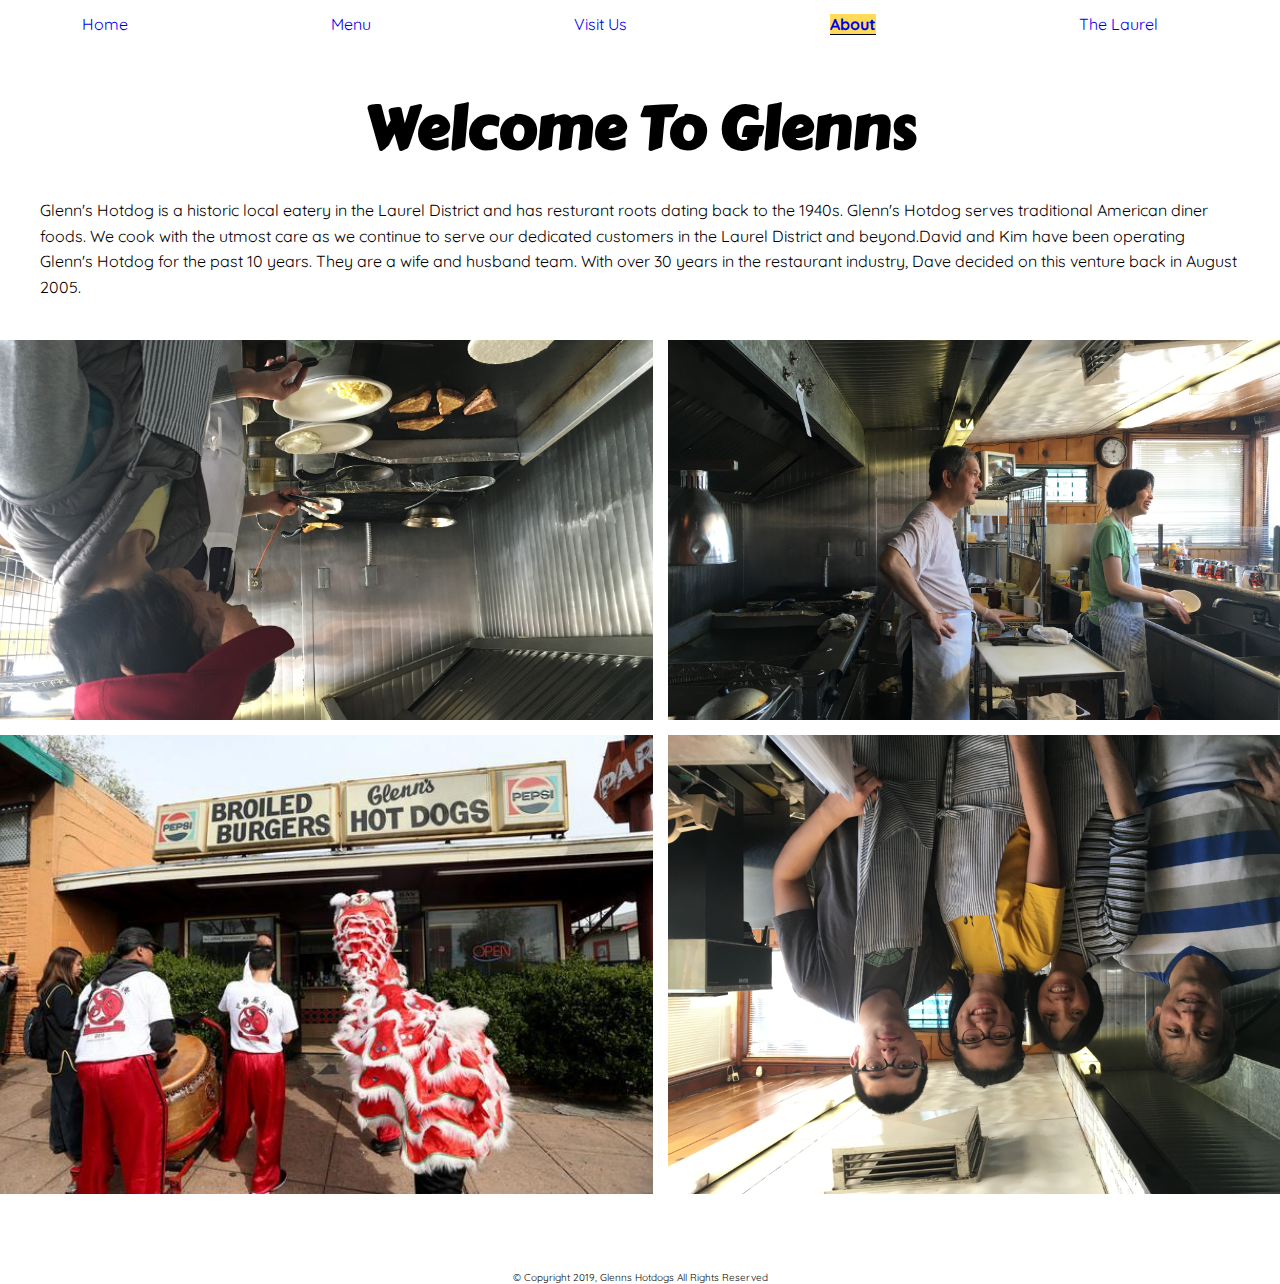
<file: about.html>
<!DOCTYPE html>
<html lang="en">
<head>
    <!-- Global Site Tag (gtag.js) - Google Analytics -->
    <script async src="https://www.googletagmanager.com/gtag/js?id=GA_MEASUREMENT_ID"></script>
    <script>
    window.dataLayer = window.dataLayer || [];
    function gtag(){dataLayer.push(arguments);}
    gtag('js', new Date());

    gtag('config', 'UA-138595314-1');
    </script>
    <meta charset="UTF-8">
    <meta name="viewport" content="width=device-width, initial-scale=1.0">
    <link rel="shortcut icon" type="image/png" href="images/browsericon.png"/>
    <link rel="stylesheet" type="text/css" href="css/html5reset.css">
    <link rel="stylesheet" type="text/css" href="css/style.css">
    <link href="https://fonts.googleapis.com/css?family=Carter+One%7CMontserrat%7CQuicksand" rel="stylesheet">
    <link rel="stylesheet" href="https://use.fontawesome.com/releases/v5.7.2/css/all.css" integrity="sha384-fnmOCqbTlWIlj8LyTjo7mOUStjsKC4pOpQbqyi7RrhN7udi9RwhKkMHpvLbHG9Sr" crossorigin="anonymous">
    <title >Glenn's Hotdogs</title>
</head>

<body>

<header>
  <a href="#content" class="skip">Skip to content</a><br>
    <nav>
        <ul class= "nav">
            <li><a href = "index.html">Home</a></li>
            <li><a href = "menu.html">Menu</a></li>
            <li><a href = "visit.html">Visit Us</a></li>
            <li><a class = "current" href = "about.html">About</a></li>
            <li><a href = "thelaurel.html">The Laurel</a></li>

        </ul>
    </nav>
</header>
<main>
<h1> Welcome To Glenns</h1>
<div class = "text">
  <p>Glenn's Hotdog is a historic local eatery in the Laurel District and has resturant roots dating back to the 1940s. Glenn's Hotdog serves traditional American diner foods. We cook with the utmost care as we continue to serve our dedicated customers in the Laurel District and beyond.David and Kim have been operating Glenn's Hotdog for the past 10 years. They are a wife and husband team. With over 30 years in the restaurant industry, Dave decided on this venture back in August 2005.</p>
</div>
<div id = "content">
<div class = "container">
  <div class = "two-by-two">
  <figure class= "grid-item-1">
  <img src="images/davekimwork.jpg" class = "grid-image rotate" alt = "Man and Woman working in front of the grill"/>
</figure>
<figure class= "grid-item-2">
  <img src="images/davekim.jpg" class = "grid-image" alt = "Man and Woman staring to the right inside restaurant"/>
</figure>
<figure class = "grid-item-3">
  <img src="images/liondance.jpg" class = "grid-image" alt = "Lion Dancers in front of the storefront"/>
</figure>
<figure class= "grid-item-4">
  <img src="images/family.jpg" class = "grid-image rotate" alt = "Mother, Daugther, Father, Son family picture"/>
</figure>
</div>
</div>
</div>
</main>
<footer>
   © Copyright 2019, Glenns Hotdogs All Rights Reserved
</footer>

</body>
</html>
</file>
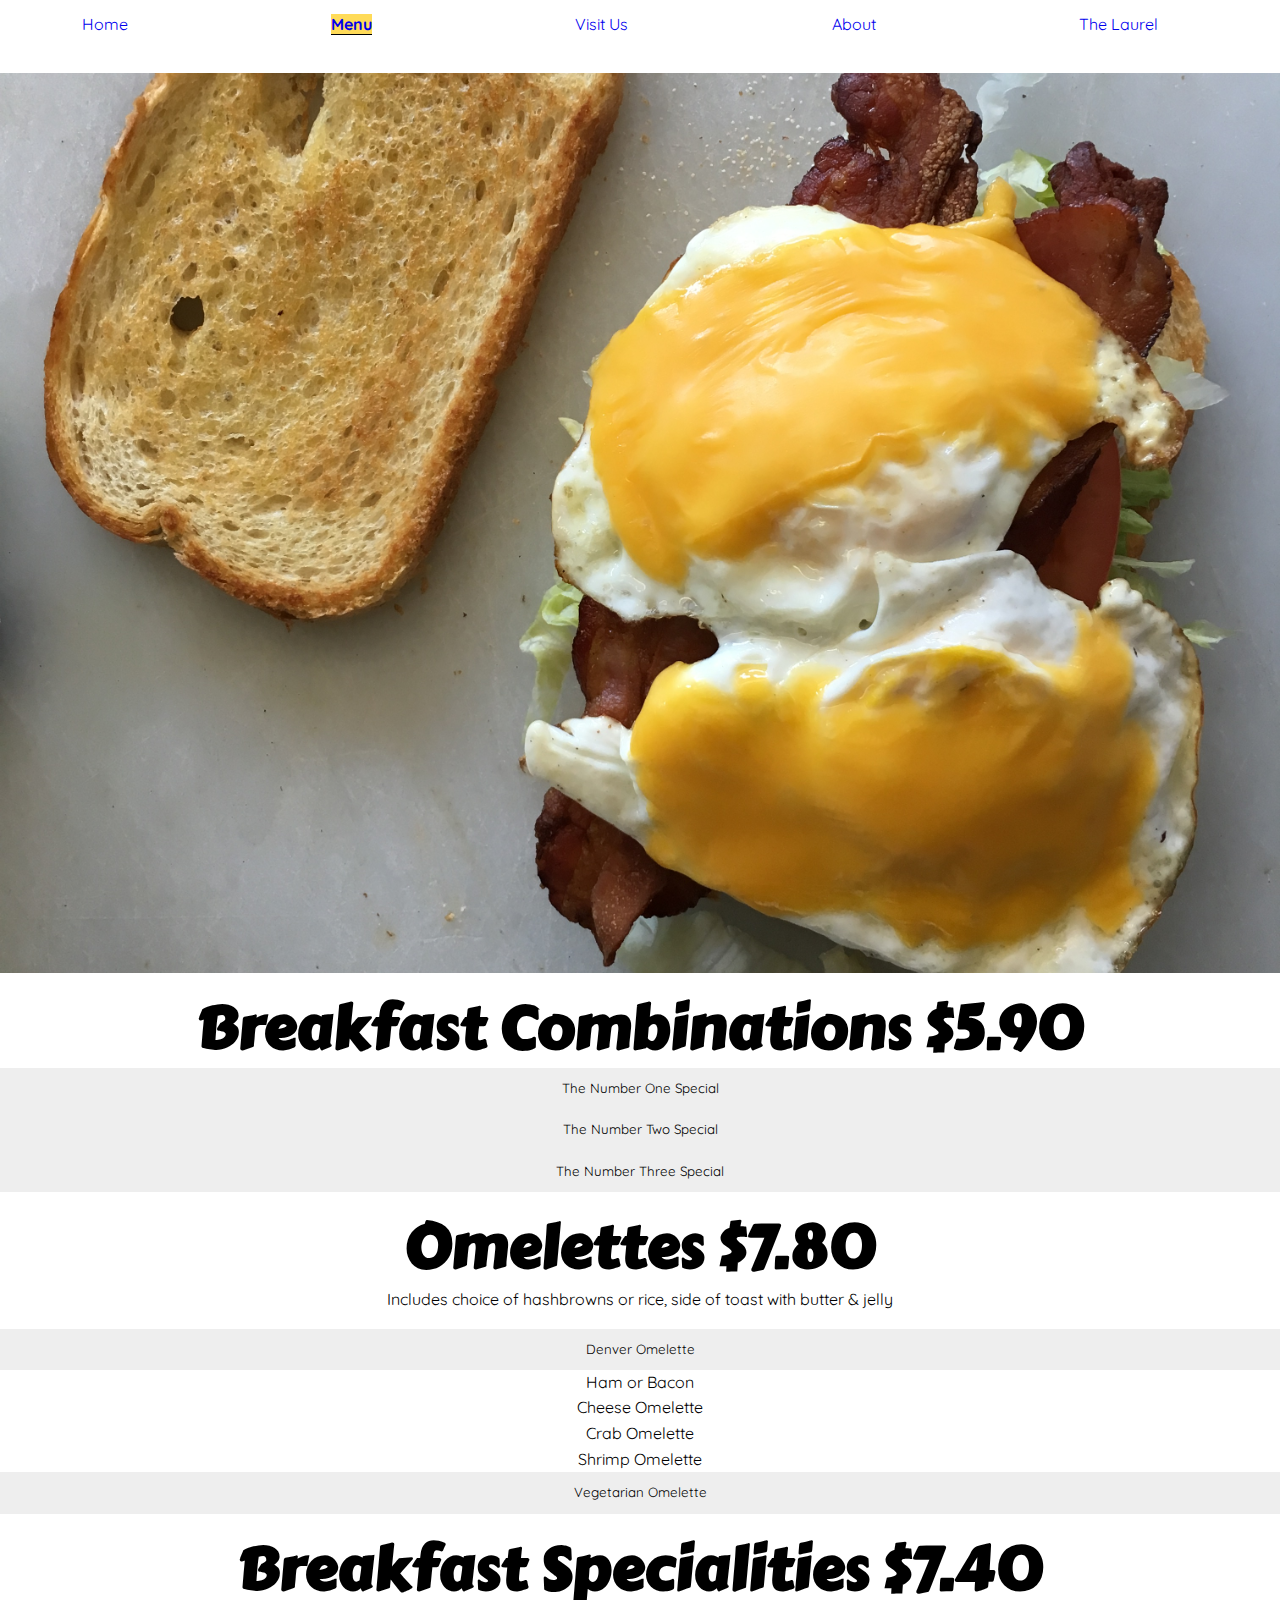
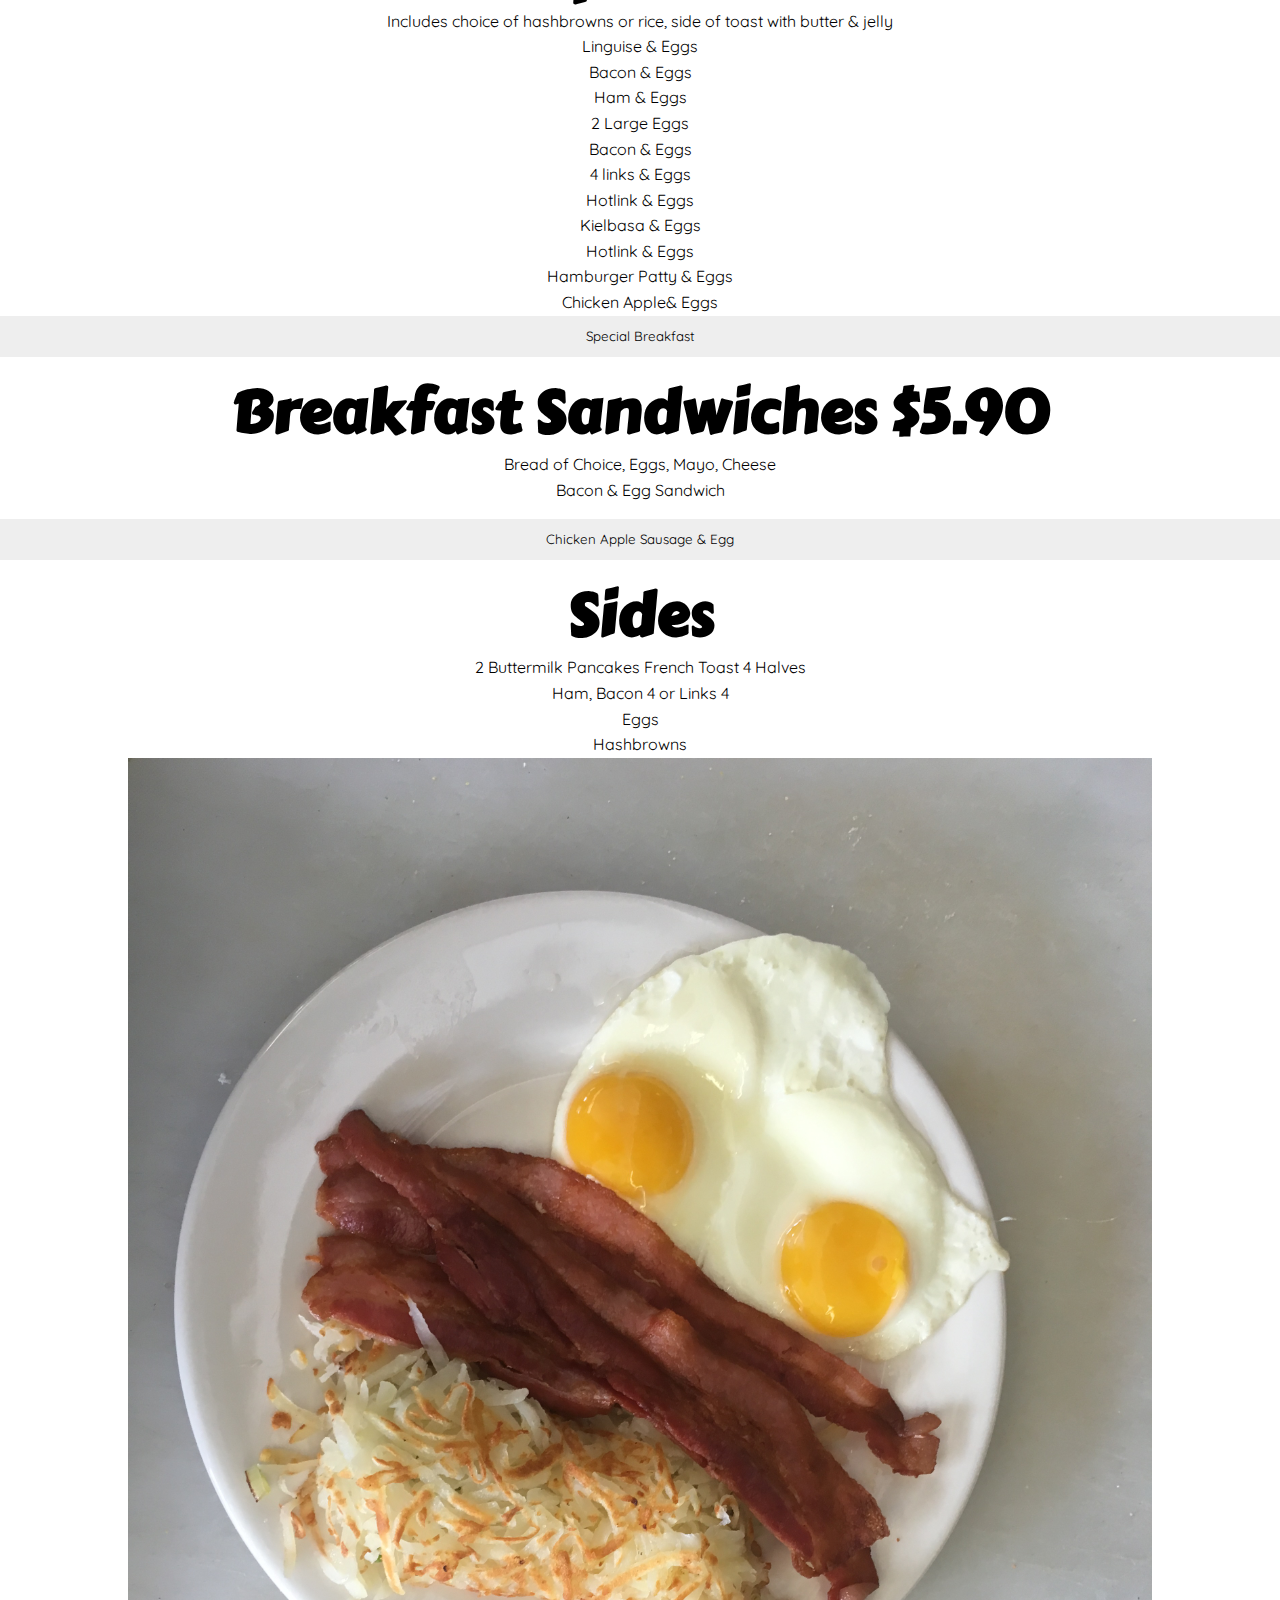
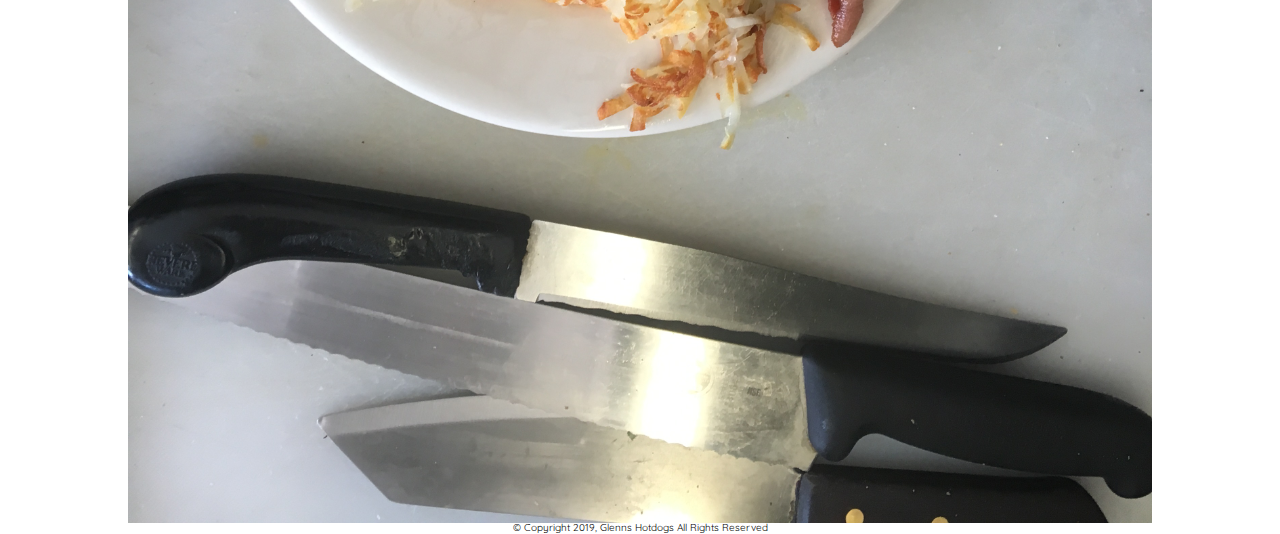
<file: menu.html>
<!DOCTYPE html>
<html lang="en">
<head>
    <!-- Global Site Tag (gtag.js) - Google Analytics -->
    <script async src="https://www.googletagmanager.com/gtag/js?id=GA_MEASUREMENT_ID"></script>
    <script>
    window.dataLayer = window.dataLayer || [];
    function gtag(){dataLayer.push(arguments);}
    gtag('js', new Date());

    gtag('config', 'UA-138595314-1');
    </script>
    <meta charset="UTF-8">
    <meta name="viewport" content="width=device-width, initial-scale=1.0">
    <link rel="shortcut icon" type="image/png" href="images/browsericon.png"/>
    <link rel="stylesheet" type="text/css" href="css/html5reset.css">
    <link rel="stylesheet" type="text/css" href="css/style.css">
    <!-- <link href="https://fonts.googleapis.com/css?family=Carter+One|Montserrat|Quicksand" rel="stylesheet"> -->
    <link href="https://fonts.googleapis.com/css?family=Carter+One%7CMontserrat%7CQuicksand" rel="stylesheet">
    <link rel="stylesheet" href="https://use.fontawesome.com/releases/v5.7.2/css/all.css" integrity="sha384-fnmOCqbTlWIlj8LyTjo7mOUStjsKC4pOpQbqyi7RrhN7udi9RwhKkMHpvLbHG9Sr" crossorigin="anonymous">
    <title >Glenn's Hotdogs</title>
</head>

<body>

<header>
    <a href="#content" class="skip">Skip to content</a><br>
    <nav>
        <ul class= "nav">
          <li><a href = "index.html">Home</a></li>
          <li><a class = "current" href = "menu.html">Menu</a></li>
          <li><a href = "visit.html">Visit Us</a></li>
          <li><a href = "about.html">About</a></li>
          <li><a href = "thelaurel.html">The Laurel</a></li>
        </ul>
    </nav>
</header>

<main>
<div class= "hero food">
</div>
<div id = "content" >
  <h1>Breakfast Combinations $5.90</h1>
    <button class = "accordion">The Number One Special</button>
      <div class="panel">
        <p class = "center-text">
        French Toast (4 Halves) & choice of Bacon or Sausage</p>
    </div>
    <button class = "accordion"> The Number Two Special </button>
      <div class = "panel">
        <p class = "center-text">
          2 pancakes, Eggs any style, & choice of Bacon or Sausage</p>
      </div>
    <button class = "accordion"> The Number Three Special </button>
      <div class = "panel">
        <p class = "center-text">
          3 pancakes & Eggs Any Style</p>
      </div>

<h1>Omelettes $7.80</h1>
  <p class = "center-text">Includes choice of hashbrowns or rice, side of toast with butter & jelly</p><br>
  <button class = "accordion"> Denver Omelette </button>
    <div class = "panel">
      <p class = "center-text">
        Includes Onions, Cheese, Green Peppers, Ham </p>
    </div>
  <p class = "center-text">
    Ham or Bacon<br>
    Cheese Omelette<br>
    Crab Omelette<br>
    Shrimp Omelette<br> </p>
  <button class = "accordion"> Vegetarian Omelette </button>
  <div class = "panel">
    <p class = "center-text">
      Includes Onions, Cheese, Mushrooms, Green Peppers, Tomatoes</p>
  </div>

  <h1>Breakfast Specialities $7.40</h1>
  <p class = "center-text">Includes choice of hashbrowns or rice, side of toast with butter & jelly <br>
    Linguise & Eggs<br>
    Bacon & Eggs<br>
    Ham & Eggs<br>
    2 Large Eggs<br>
    Bacon & Eggs<br>
    4 links & Eggs<br>
    Hotlink & Eggs<br>
    Kielbasa & Eggs<br>
    Hotlink & Eggs<br>
    Hamburger Patty & Eggs<br>
    Chicken Apple& Eggs<br></p>

  <button class = "accordion"> Special Breakfast </button>
  <div class = "panel">
    <p class = "center-text">
      Ground beef cooked in hash with onions and side of Eggs</p>
  </div>

  <h1>Breakfast Sandwiches $5.90</h1>
  <p class = "center-text">Bread of Choice, Eggs, Mayo, Cheese<br>
  Bacon & Egg Sandwich</p><br>

  <button class = "accordion"> Chicken Apple Sausage & Egg</button>
  <div class = "panel">
    <p class = "center-text">
      Replace with Hotlink, Kielbasa, Chicken Mango Sausage</p>
  </div>

  <h1>Sides</h1>
  <p class = "center-text"> 2 Buttermilk Pancakes
    French Toast 4 Halves<br>
    Ham, Bacon 4 or Links 4<br>
    Eggs<br>
    Hashbrowns<br></p>
<!-- 2x2 grid -->
<!-- <div class = "container">
  <div class = "two-by-two">
  <figure class= "grid-item-1">
  <img src="images/baconoverez.jpg" class = "grid-image" alt = "Bacon and Overeasy eggs"/>
  </figure>
  <figure class= "grid-item-2">
  <img src="images/baconscram.jpg" class = "grid-image" alt = "Bacon and Scrambled eggs"/>
  </figure>
  <figure class= "grid-item-3">
  <img src="images/eggsand.jpg" class = "grid-image" alt = "Bacon and Egg sandwich"/>
  </figure>
  <figure class= "grid-item-4">
  <img src="images/frenchtoast.jpg" class = "grid-image" alt = "French Toast Bacon and Egg"/>
  </figure>
</div>
</div> -->

  <img class="mySlides" src="images/baconoverez.jpg" alt= "Bacon and Overeasy eggs">
  <img class="mySlides" src="images/baconscram.jpg" alt= "Bacon and Scrambled eggs" >
  <img class="mySlides" src="images/eggsand.jpg" alt= "Bacon and Egg sandwich">
  <img class="mySlides" src="images/frenchtoast.jpg" alt= "French Toast Bacon and Egg">

</div>

</main>
<footer>
   © Copyright 2019, Glenns Hotdogs All Rights Reserved
</footer>

<script>

// Automatic Carousel
var slideIndex = 0;
carousel();

function carousel() {
  var i;
  var x = document.getElementsByClassName("mySlides");
  for (i = 0; i < x.length; i++) {
    x[i].style.display = "none";
  }
  slideIndex++;
  if (slideIndex > x.length) {slideIndex = 1}
  x[slideIndex-1].style.display = "block";
  setTimeout(carousel, 2000); // Change image every 2 seconds
}

// Accordion is my button class "one"
var acc = document.getElementsByClassName("accordion");
var i;

/* Toggle between adding and removing the "active" class,
   to highlight the button that controls the panel. Grey and Light Grey */
/* Listens for a click. When click occurs, active class executes which is the dark grey color */
for (i = 0; i < acc.length; i++) {
  console.log(acc.length) /* console logs "1". The length of this accordion button is 1 */
  console.log(acc[i]) /* console logs the button "one" */
  acc[i].addEventListener("click", function() {
    this.classList.toggle("active");

    var panel = this.nextElementSibling; /* hiding and showing panel */
    if (panel.style.display === "block") {
      panel.style.display = "none";
    } else {
      panel.style.display = "block";
    }
  });
}
</script>

</body>
</html>
</file>
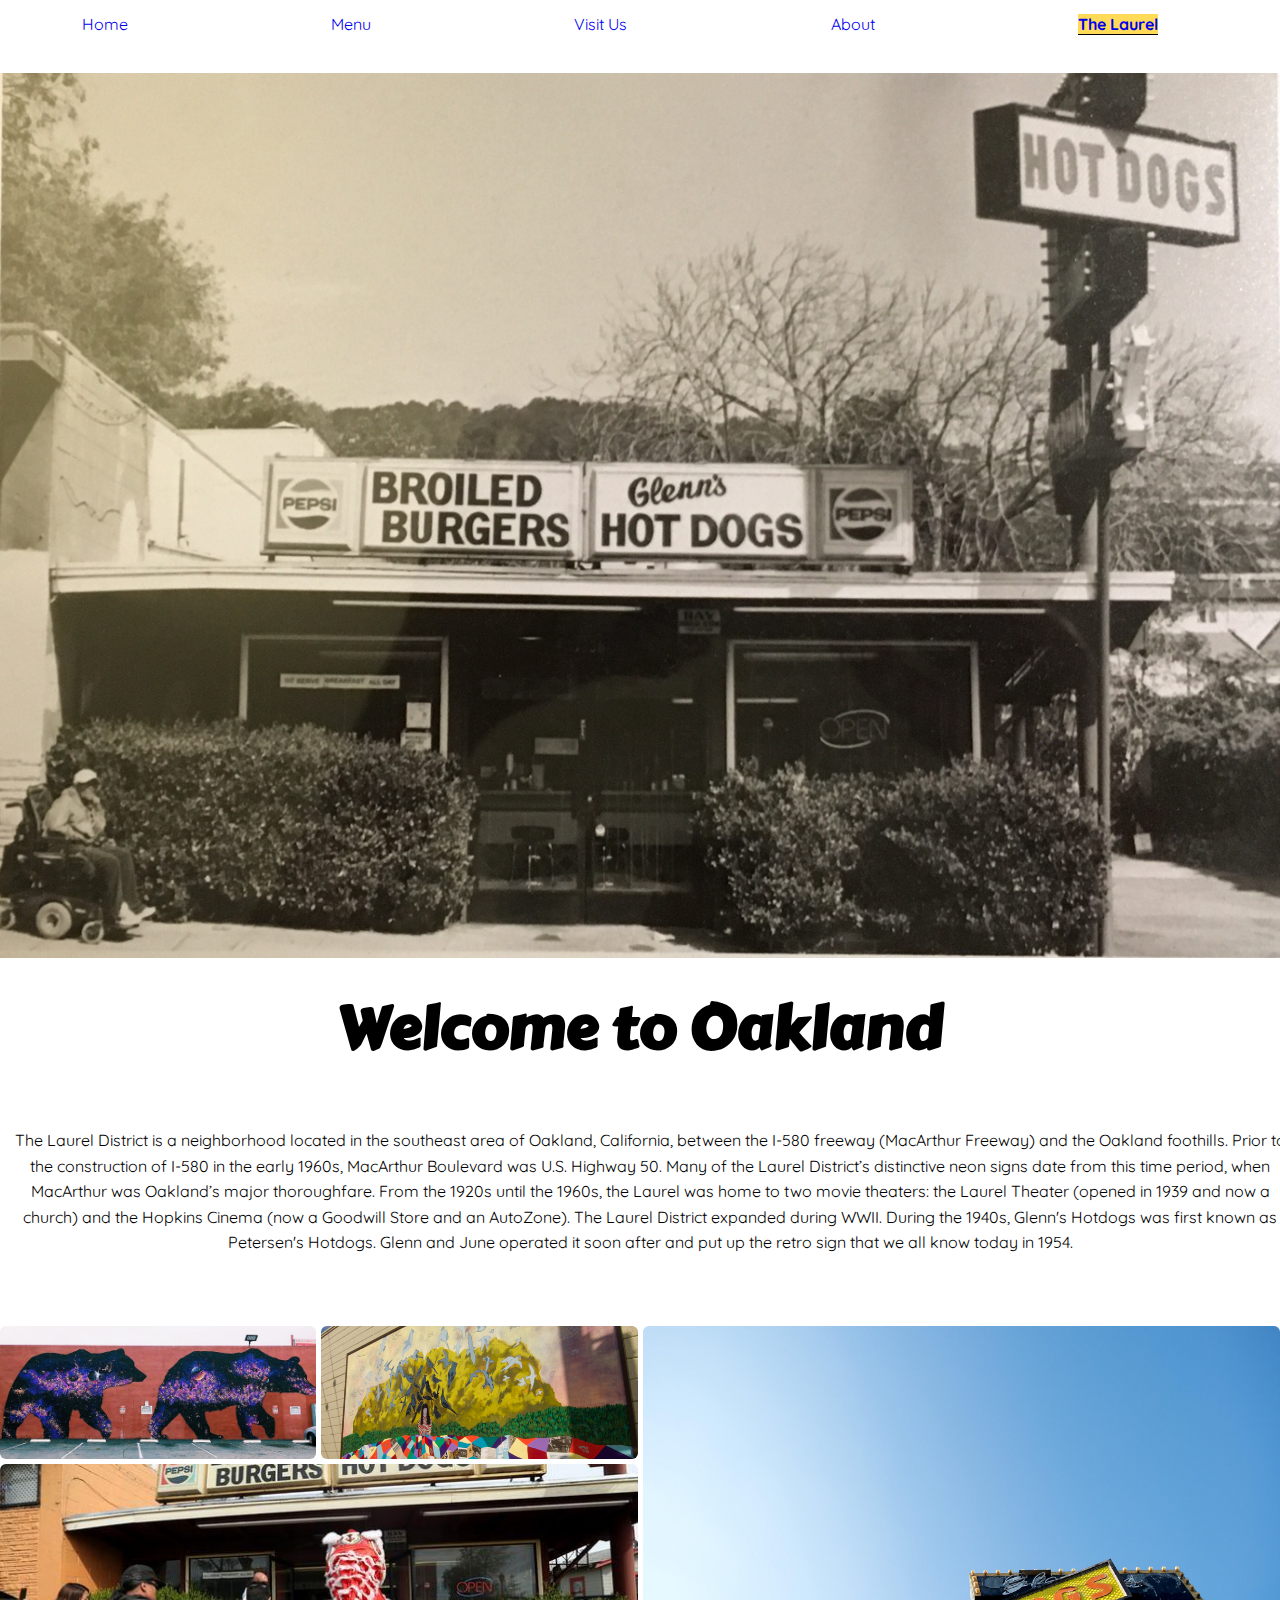
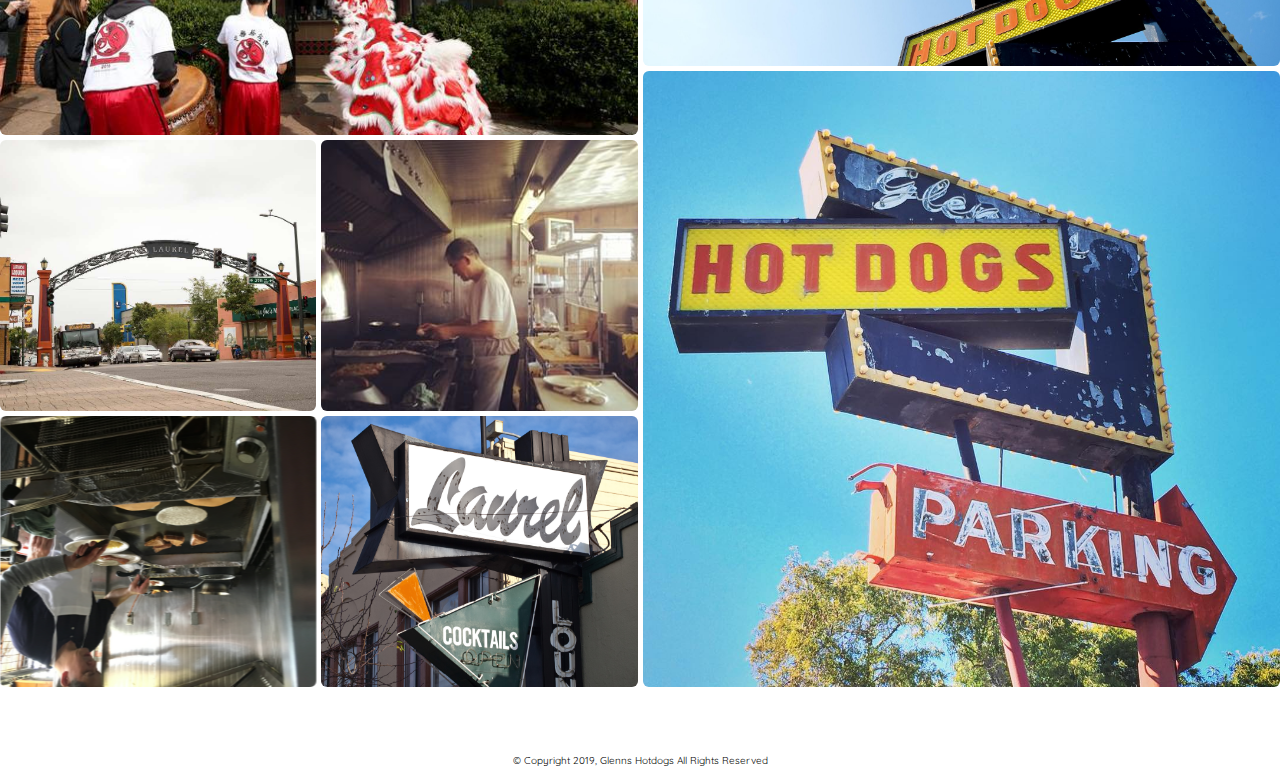
<file: thelaurel.html>
<!DOCTYPE html>
<html lang="en">
<head>
  <!-- Global Site Tag (gtag.js) - Google Analytics -->
    <script async src="https://www.googletagmanager.com/gtag/js?id=GA_MEASUREMENT_ID"></script>
    <script>
    window.dataLayer = window.dataLayer || [];
    function gtag(){dataLayer.push(arguments);}
    gtag('js', new Date());

    gtag('config', 'UA-138595314-1');
    </script>
    <meta charset="UTF-8">
    <meta name="viewport" content="width=device-width, initial-scale=1.0">
    <link rel="shortcut icon" type="image/png" href="images/browsericon.png"/>
    <link rel="stylesheet" type="text/css" href="css/html5reset.css">
    <link rel="stylesheet" type="text/css" href="css/style.css">
    <link href="https://fonts.googleapis.com/css?family=Carter+One%7CMontserrat%7CQuicksand" rel="stylesheet">
    <link rel="stylesheet" href="https://use.fontawesome.com/releases/v5.7.2/css/all.css" integrity="sha384-fnmOCqbTlWIlj8LyTjo7mOUStjsKC4pOpQbqyi7RrhN7udi9RwhKkMHpvLbHG9Sr" crossorigin="anonymous">
    <title >Glenn's Hotdogs</title>
</head>

<body>
<header>
  <a href="#content" class="skip">Skip to content</a><br>
    <nav>
        <ul class= "nav">
            <li><a href = "index.html">Home</a></li>
            <li><a href = "menu.html">Menu</a></li>
            <li><a href = "visit.html">Visit Us</a></li>
            <li><a href = "about.html">About</a></li>
            <li><a class = "current" href = "thelaurel.html">The Laurel</a></li>
        </ul>
    </nav>
</header>
<main>
<div class= "hero storefront">
</div>
<h1> Welcome to Oakland </h1>
<div class = "description">
  <p>The Laurel District is a neighborhood located in the southeast area of Oakland, California, between the I-580 freeway (MacArthur Freeway) and the Oakland foothills. Prior to the construction of I-580 in the early 1960s, MacArthur Boulevard was U.S. Highway 50. Many of the Laurel District’s distinctive neon signs date from this time period, when MacArthur was Oakland’s major thoroughfare. From the 1920s until the 1960s, the Laurel was home to two movie theaters: the Laurel Theater (opened in 1939 and now a church) and the Hopkins Cinema (now a Goodwill Store and an AutoZone). The Laurel District expanded during WWII. During the 1940s, Glenn's Hotdogs was first known as Petersen's Hotdogs. Glenn and June operated it soon after and put up the retro sign that we all know today in 1954.</p>
</div>
<div class= "container">
  <div class = "gallery" >
    <figure class = "gallery-item gallery-item-1 card">
        <div class = "side">
          <img src="images/laurellounge.jpg" class = "gallery-image" alt = "Sign of local cocktail lounge"/>
        </div>
        <div class = "side back">
          <p>Laurel District Cocktail Sign</p>
        </div>
    </figure>
    <figure class= "gallery-item gallery-item-2 card">
      <div class = "side">
        <img src="images/laurelsign.jpg" class = "gallery-image" alt = "Laurel District sign shaped in an arch"/>
      </div>
      <div class = "side back">
        <p>Laurel District Arch</p>
      </div>
    </figure>
    <figure class= "gallery-item gallery-item-3 card">
      <div class = "side">
        <img src="images/muralbirds.jpg" class = "gallery-image" alt = "Mural with birds flying"/>
      </div>
      <div class = "side back">
        <p>Bird Mural</p>
      </div>
    </figure>
    <figure class= "gallery-item gallery-item-4 card">
      <div class = "side">
        <img src="images/muralgrizzly.jpg" class = "gallery-image" alt = "Mural with the shadow of two grizzly bears"/>
      </div>
      <div class = "side back">
        <p>Grizzly Bear Mural</p>
      </div>
    </figure>
    <figure class= "gallery-item gallery-item-5 card">
      <div class = "side">
        <img src="images/sign1.jpg" class = "gallery-image" alt = "Glenn's Hotdog sign against blue sky"/>
      </div>
      <div class = "side back">
        <p>Glenn's Hotdog sign against Blue Sky</p>
      </div>
    </figure>
    <figure class= "gallery-item gallery-item-6 card">
      <div class = "side">
        <img src="images/chefstove.jpg" class = "gallery-image" alt = "Chef cooking in front of grill"/>
      </div>
      <div class = "side back">
        <p>Chef cooking in front of the grill</p>
      </div>
    </figure>
    <figure class= "gallery-item gallery-item-7 card">
      <div class = "side">
        <img src="images/cooking.jpg" class = "gallery-image" alt = "Two people cooking in front of grill"/>
      </div>
      <div class = "side back">
        <p>Two people in front of the grill</p>
      </div>
    </figure>
    <figure class= "gallery-item gallery-item-8 card">
      <div class = "side">
        <img src="images/sign2.jpg" class = "gallery-image" alt = "Looking up at Glenn's Hotdog sign against blue sky. "/>
      </div>
      <div class = "side back">
        <p>Look up at Glenn's Hotdog Sign</p>
      </div>
    </figure>
    <figure class= "gallery-item gallery-item-9 card">
      <div class = "side">
        <img src="images/liondance.jpg" class = "gallery-image" alt = "Lion dancing in front of the restaurant"/>
      </div>
      <div class = "side back">
        <p>Lion Dancing</p>
      </div>
    </figure>
  </div>
</div>
</main>
<footer>
   © Copyright 2019, Glenns Hotdogs All Rights Reserved
</footer>
</body>
</html>
</file>
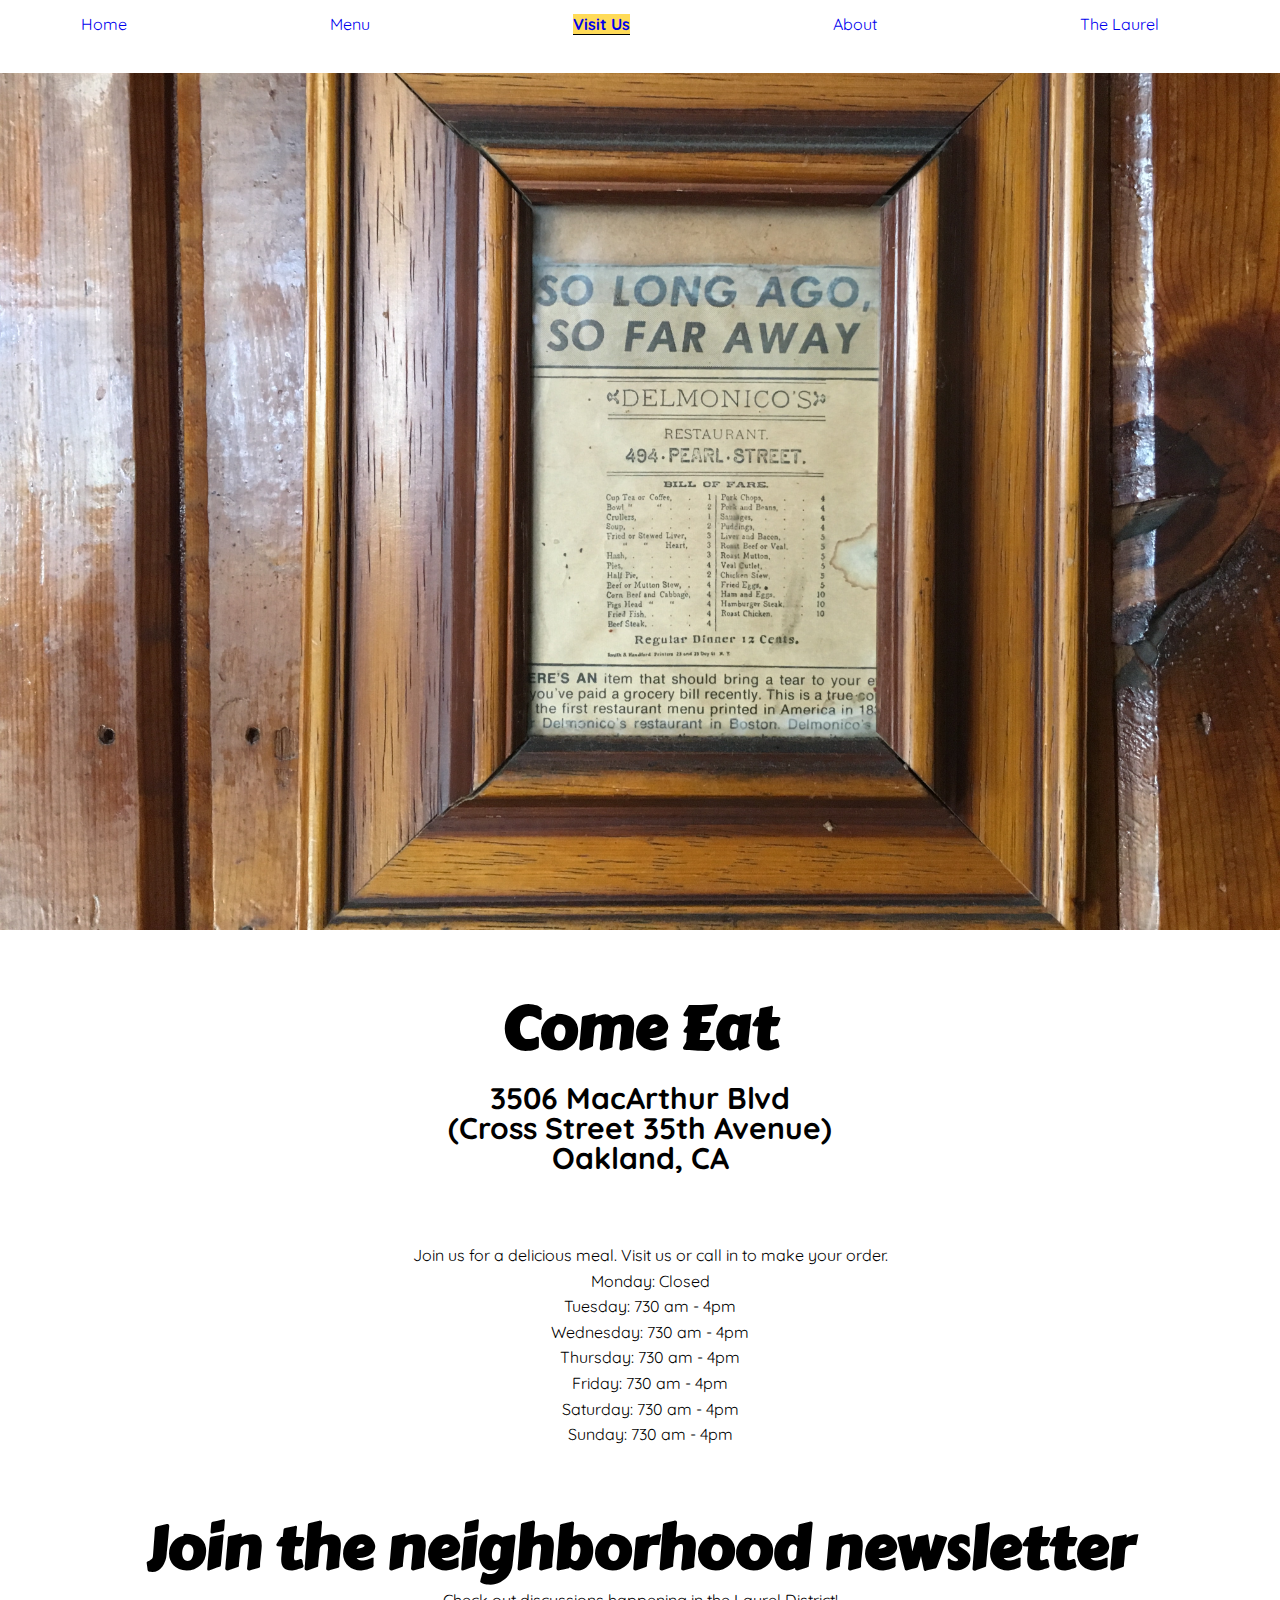
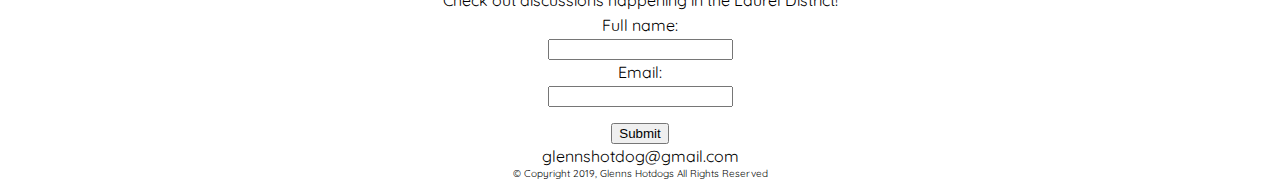
<file: visit.html>
<!DOCTYPE html>
<html lang="en">
<head>
    <!-- Global Site Tag (gtag.js) - Google Analytics -->
    <script async src="https://www.googletagmanager.com/gtag/js?id=GA_MEASUREMENT_ID"></script>
    <script>
    window.dataLayer = window.dataLayer || [];
    function gtag(){dataLayer.push(arguments);}
    gtag('js', new Date());

    gtag('config', 'UA-138595314-1');
    </script>
    <meta charset="UTF-8">
    <meta name="viewport" content="width=device-width, initial-scale=1.0">
    <link rel="shortcut icon" type="image/png" href="images/browsericon.png"/>
    <link rel="stylesheet" type="text/css" href="css/html5reset.css">
    <link rel="stylesheet" type="text/css" href="css/style.css">
    <link href="https://fonts.googleapis.com/css?family=Carter+One%7CMontserrat%7CQuicksand" rel="stylesheet">
    <link rel="stylesheet" href="https://use.fontawesome.com/releases/v5.7.2/css/all.css" integrity="sha384-fnmOCqbTlWIlj8LyTjo7mOUStjsKC4pOpQbqyi7RrhN7udi9RwhKkMHpvLbHG9Sr" crossorigin="anonymous">
    <title >Glenn's Hotdogs</title>

<script>
function checkForm(){
      var valid = true
      // Write a function that displays the appropriate error message(s) if a field is left blank.  Make sure the form action is not performed if either field is blank.
      if (document.getElementById("name").value == "") {
        document.getElementById('nameError').style.display = "block"; // display errpr
        valid = false
      }
      else {
        document.getElementById('nameError').style.display = "none";
      }
       // valid is false when name is not present
      if (document.getElementById("email").value == "") {
        document.getElementById('emailError').style.display = "block";
        valid = false
      }
      else {
        document.getElementById('emailError').style.display = "none";
      }
      return valid
      // if everything is good at true and if at any point, things are false, return false
    }
</script>
</head>

<body>
<header>
    <a href="#content" class="skip">Skip to content</a><br>
    <nav>
        <ul class = "nav">
            <li><a href = "index.html">Home</a></li>
            <li><a href = "menu.html">Menu</a></li>
            <li><a class = "current" href = "visit.html">Visit Us</a></li>
            <li><a href = "about.html">About</a></li>
            <li><a href = "thelaurel.html">The Laurel</a></li>

        </ul>
    </nav>
</header>

<main>
<div class= "hero sign">
</div>
  <h1> Come Eat </h1>
  <h2> 3506 MacArthur Blvd<br>(Cross Street 35th Avenue)<br> Oakland, CA </h2>
  <div class = "description">
  <p> Join us for a delicious meal. Visit us or call in to make your order. <br>
  Monday: Closed <br>
  Tuesday: 730 am - 4pm  <br>
  Wednesday: 730 am - 4pm <br>
  Thursday: 730 am - 4pm <br>
  Friday: 730 am - 4pm <br>
  Saturday: 730 am - 4pm <br>
  Sunday: 730 am - 4pm</p>
</div>

<h1>Join the neighborhood newsletter</h1>
<form onsubmit="return checkForm();">
  <div class = "center-text">
      <fieldset>
      <legend>Check out discussions happening in the Laurel District!</legend>
        <label for="name">Full name:</label><br>
          <input type="text" name="fullname" id="name"><br>
          <p class="errorMsg" id="nameError">Please enter your name above!</p>
        <label for= "email">Email:</label><br>
          <input type="email" name="email" id="email">
          <p class="errorMsg" id="emailError">Please enter your email!</p>
      </fieldset><br>
      <input type="submit" value="Submit">
  </div>
</form>
  <p class = "center-text"> <i class="fas fa-envelope"></i> glennshotdog@gmail.com </p>
</main>
<footer>
   © Copyright 2019, Glenns Hotdogs All Rights Reserved
</footer>

<!-- <script>
var modal = document.querySelector(".modal");
var trigger = document.querySelector(".trigger");
var closeButton = document.querySelector(".close-button");

function toggleModal() {
    modal.classList.toggle("show-modal");
}

function windowOnClick(event) {
    if (event.target === modal) {
        toggleModal();
    }
}

trigger.addEventListener("click", toggleModal);
closeButton.addEventListener("click", toggleModal);
window.addEventListener("click", windowOnClick)
</script> -->

</body>
</html>
</file>
<file: css/style.css>
.nav li {
  display: inline;
  padding-right: 40px;
  padding-bottom: 40px;
}

ul{
  display: flex;
  justify-content: space-around;
  flex-direction: row;
  text-align: center;
}

ul li a {
  display: inline;
  list-style-type: none;
  margin: 0;
  padding: 0;
  font-family: 'Quicksand', sans-serif;
  text-decoration: none;
}

.text {
  margin: 40px;
}


h1 {
  font-family: 'Carter One', cursive;
  font-size: 60px;
  margin: 25px auto 10px auto;
  text-align: center;
}

h2 {
  font-family: 'Quicksand', sans-serif;
  font-size: 30px;
  margin: 25px auto 10px auto;
  text-align: center;
}

h3 {
  font-family: 'Carter One', cursive;
  font-size: 30px;
  text-align: center;
}

p {
  font-family: 'Quicksand', sans-serif;
  line-height: 1.6;
}


.center-text {
  text-align: center;
  margin-right: 50px;
  margin-left: 50px;
}

.food {
  margin-right: 40px;
}

.description {
  width: 100%;
  padding: 10px;
  margin: 60px auto 60px auto;
  text-align: center;
}

.current {
  background-color: #FFDB58;
  font-weight: bold;
  border-bottom: black solid 1px;
}

.skip {
     position: absolute;
     top: -1000px;
     left: -1000px;
     height: 1px;
     width: 1px;
     text-align: left;
     overflow: hidden;
 }

 a.skip:active,
 a.skip:focus,
 a.skip:hover {
     left: 0;
     top: 0;
     width: auto;
     height: auto;
     overflow: visible;
 }

/* Carousel */
 .mySlides {
  width:80%;
  margin: 0px auto;
}

  /* Call Out */
 .callout {
   position: fixed;
   top: 35px;
   right: 20px;
   margin-left: 20px;
   max-width: 300px;
 }

 /* Callout header */
 .callout-header {
   padding: 25px 15px;
   background: #FFDB58;
   font-size: 30px;
   color: black;
 }

 /* Close button */
 .closebtn {
   position: absolute;
   top: 5px;
   right: 15px;
   color: black;
   font-size: 30px;
   cursor: pointer;
 }

 /* Callout container/body */
 .callout-container {
   padding: 15px;
   background-color: white;
   color: black;
 }
/* End Callout */


 /* Accordion for Menu Items */
 .accordion {
   font-family: 'Quicksand', sans-serif;
   line-height: 1.6;
   background-color: #eee;
   color: black;
   cursor: pointer;
   padding: 10px;
   width: 100%;
   border: none;
   outline: none;
   transition: 0.4s;
 }

 .active, .accordion:hover {
   background-color:  #FFDB58;
 }

 .panel {
   padding: 0 18px;
   background-color: white;
   display: none;
   overflow: hidden;
 }
 /* End Accordion */

/* Visit Us Validation form */
label, legend {
  font-family: 'Quicksand', sans-serif;
  line-height: 1.6;
}
 .errorMsg {
   color:red;
   display:none;
  }

 /* Images in 2x2 grid Section (About and Menu)*/
 .two-by-two {
  display: grid;
  grid-template-rows: repeat(12, 5vw);
  grid-gap: 15px;
 }

 .grid-image {
     width: 100%;
     height: 100%;
     object-fit: cover;
 }

 .grid-item-1 {
   grid-row-start: 1;
   grid-row-end: 6;
 }

 .grid-item-2 {
   grid-row-start: 1;
   grid-row-end: 6;
 }

 .grid-item-3 {
   grid-row-start: 6;
   grid-row-end: 12;
 }

 .grid-item-4 {
   grid-row-start: 6;
   grid-row-end: 12;
 }

/* Flipping for Laurel Section */

.gallery {
  cursor: pointer;
  /* height: 150px; */
  perspective: 600;
  position: relative;
  /* width: 150px; */
}

.card {
  height: 100%;
  position: absolute;
  transform-style: preserve-3d;
  transition: all 1s ease-in-out;
  width: 100%;
}

.card:hover {
  transform: rotateY(180deg);
}

.card .side {
  backface-visibility: hidden;
  border-radius: 6px;
  height: 100%;
  position: absolute;
  overflow: hidden;
  width: 100%;
}

.card .back {
  background:#FFFFFF; /* white */
  color: #000000; /* black*/
  line-height: 150px;
  text-align: center;
  transform: rotateY(180deg);
}

/* Images in Laurel Section */
.gallery {
 display: grid;
 grid-template-columns: repeat(8, 1fr);
 grid-template-rows: repeat(15, 5vw);
 grid-gap: 5px;
}

.gallery-image {
    width: 100%;
    height: 100%;
    object-fit: cover;
}

/* bear mural */
.gallery-item-4 {
  grid-column-start: 1;
  grid-column-end: 3;
  grid-row-start: 1;
  grid-row-end: 3;
}

/* bird mural */
.gallery-item-3 {
  grid-column-start: 3;
  grid-column-end: 5;
  grid-row-start: 1;
  grid-row-end: 3;
}

/* looking up sign */
.gallery-item-8 {
  grid-column-start: 5;
  grid-column-end: 9;
  grid-row-start: 1;
  grid-row-end: 6;
}

/* sign against blue sky */
.gallery-item-5 {
  grid-column-start: 5;
  grid-column-end: 9;
  grid-row-start: 6;
  grid-row-end: 15;
}

/* lion dancing */
.gallery-item-9 {
  grid-column-start: 1;
  grid-column-end: 5;
  grid-row-start: 3;
  grid-row-end: 7;
}

/* laurel sign  */
.gallery-item-2 {
  grid-column-start: 1;
  grid-column-end: 3;
  grid-row-start: 7;
  grid-row-end: 11;
}

/* in front of stove profile*/
.gallery-item-6 {
  grid-column-start: 3;
  grid-column-end: 5;
  grid-row-start: 7;
  grid-row-end: 11;
}

/* in front of stove with food*/
.gallery-item-7 {
  grid-column-start: 1;
  grid-column-end: 3;
  grid-row-start: 11;
  grid-row-end: 15;
  transform: rotate(180deg);
}

/* cocktail sign*/
.gallery-item-1 {
  grid-column-start: 3;
  grid-column-end: 5;
  grid-row-start: 11;
  grid-row-end: 15;
}

/* Hero Image */
.hero {
  width: 100vw;
  height: 100vh;
  text-align: center;
  background-size: cover;
  background-position: center center;
  background-repeat: no-repeat;
  background-attachment: fixed;
}

.storefront {
  background-image: url("../images/storefront.jpg");
}

.food {
  background-image: url("../images/eggsand.jpg");
}

.sign {
  background-image: url("../images/wallsign.jpg");
}

footer {
  font-family: 'Quicksand', sans-serif;
  font-size: 10px;
  text-align: center;
}

/* all things with images in div named "content" */
/* #content > img {
  width: 300px;
} */

/* rotate pictures on the about page */
.rotate{
  transform: rotate(180deg)
}

@media screen and (max-width: 768px) {

  .gallery {
    display: grid;
    grid-template-columns: repeat(8, 1fr);
    grid-template-rows: repeat(30, 5vw);
    grid-gap: 5px;
  }
  /* Sign looking up */
  .gallery-item-8 {
    grid-column-start: 1;
    grid-column-end: 9;
    grid-row-start: 1;
    grid-row-end: 11;
  }
/* Sign against blue sky */
  .gallery-item-5 {
    grid-column-start: 1;
    grid-column-end: 5;
    grid-row-start: 11;
    grid-row-end: 20;
  }
  /* lion dancing */
  .gallery-item-9 {
    grid-column-start: 5;
    grid-column-end: 9;
    grid-row-start: 11;
    grid-row-end: 20;
  }

  /* bear mural */
  .gallery-item-4 {
    grid-column-start: 1;
    grid-column-end: 5;
    grid-row-start: 20;
    grid-row-end: 25;
  }

  /* bird mural */
  .gallery-item-3 {
    grid-column-start: 1;
    grid-column-end: 5;
    grid-row-start: 25;
    grid-row-end: 30;
  }

  /* laurel sign  */
  .gallery-item-2 {
    grid-column-start: 5;
    grid-column-end: 9;
    grid-row-start: 20;
    grid-row-end: 30;
  }

  /* in front of stove profile*/
  .gallery-item-6 {
    grid-column-start: 1;
    grid-column-end: 5;
    grid-row-start: 30;
    grid-row-end: 35;
  }

  /* in front of stove with food*/
  .gallery-item-7 {
    grid-column-start: 5;
    grid-column-end: 9;
    grid-row-start: 30;
    grid-row-end: 35;
}

  .description {
    width: 100%;
    margin-left: 5px;
    margin-right: 5px;
    line-height: 1;
  }
}

/* View for Mobile */
@media screen and (max-width: 500px) {

  ul {
    flex-direction: column;
  }

  /* Images in 2x2 grid Section About and Menu*/
  .two-by-two {
   grid-template-columns: 1fr;
   grid-gap: 15px;
  }

  .grid-image {
      width: 100%;
      height: 100%;
      object-fit: cover;
  }
/* While my site is repsponsive here, I realized the below code is redundant. However because I designed from desktop to mobile, I realized that if I delete the below code, the grid that I have outlined outside the media quiery will take it's place. I learned designing from mobile to desktop will prevent these mishaps*/
  .grid-item-1 {
    grid-column-start: 1;
    grid-column-end: 12;
    grid-row-start: 1;
    grid-row-end: 10;
  }

  .grid-item-2 {
    grid-column-start: 1;
    grid-column-end: 12;
    grid-row-start: 10;
    grid-row-end: 20;
  }

  .grid-item-3 {
    grid-column-start: 1;
    grid-column-end: 12;
    grid-row-start: 20;
    grid-row-end: 20;
  }

  .grid-item-4 {
    grid-column-start: 1;
    grid-column-end: 12;
    grid-row-start: 20;
    grid-row-end: 30;
  }

  /* Laurel Page  */
  .gallery {
    display: grid;
    grid-template-columns: repeat(8, 1fr);
    grid-template-rows: repeat(45, 5vw);
    grid-gap: 8px;
  }
  /* Sign looking up */
  .gallery-item-8 {
    grid-column-start: 1;
    grid-column-end: 9;
    grid-row-start: 1;
    grid-row-end: 9;
  }
/* Sign against blue sky */
  .gallery-item-5 {
    grid-column-start: 1;
    grid-column-end: 9;
    grid-row-start: 9;
    grid-row-end: 18;
  }

  /* bear mural */
  .gallery-item-4 {
    grid-column-start: 1;
    grid-column-end: 5;
    grid-row-start: 18;
    grid-row-end: 22;
  }

  /* bird mural */
  .gallery-item-3 {
    grid-column-start: 5;
    grid-column-end: 9;
    grid-row-start: 18;
    grid-row-end: 22;
  }

  /* lion dancing */
  .gallery-item-9 {
    grid-column-start: 1;
    grid-column-end: 9;
    grid-row-start: 22;
    grid-row-end: 30;
  }

  /* laurel sign  */
  .gallery-item-2 {
    grid-column-start: 1;
    grid-column-end: 5;
    grid-row-start: 30;
    grid-row-end: 35;
  }

  /* in front of stove profile*/
  .gallery-item-6 {
    grid-column-start: 5;
    grid-column-end: 9;
    grid-row-start: 30;
    grid-row-end: 35;
  }

  /* in front of stove with food*/
  .gallery-item-7 {
    grid-column-start: 1;
    grid-column-end: 5;
    grid-row-start: 35;
    grid-row-end: 45;
    transform: rotate(180deg);
  }

  /* cocktail sign*/
  .gallery-item-1 {
    grid-column-start: 5;
    grid-column-end: 9;
    grid-row-start: 35;
    grid-row-end: 45;
  }

  .description {
    width: 100%;
    margin-left: 5px;
    margin-right: 5px;
    line-height: 1;
  }



}
</file>
